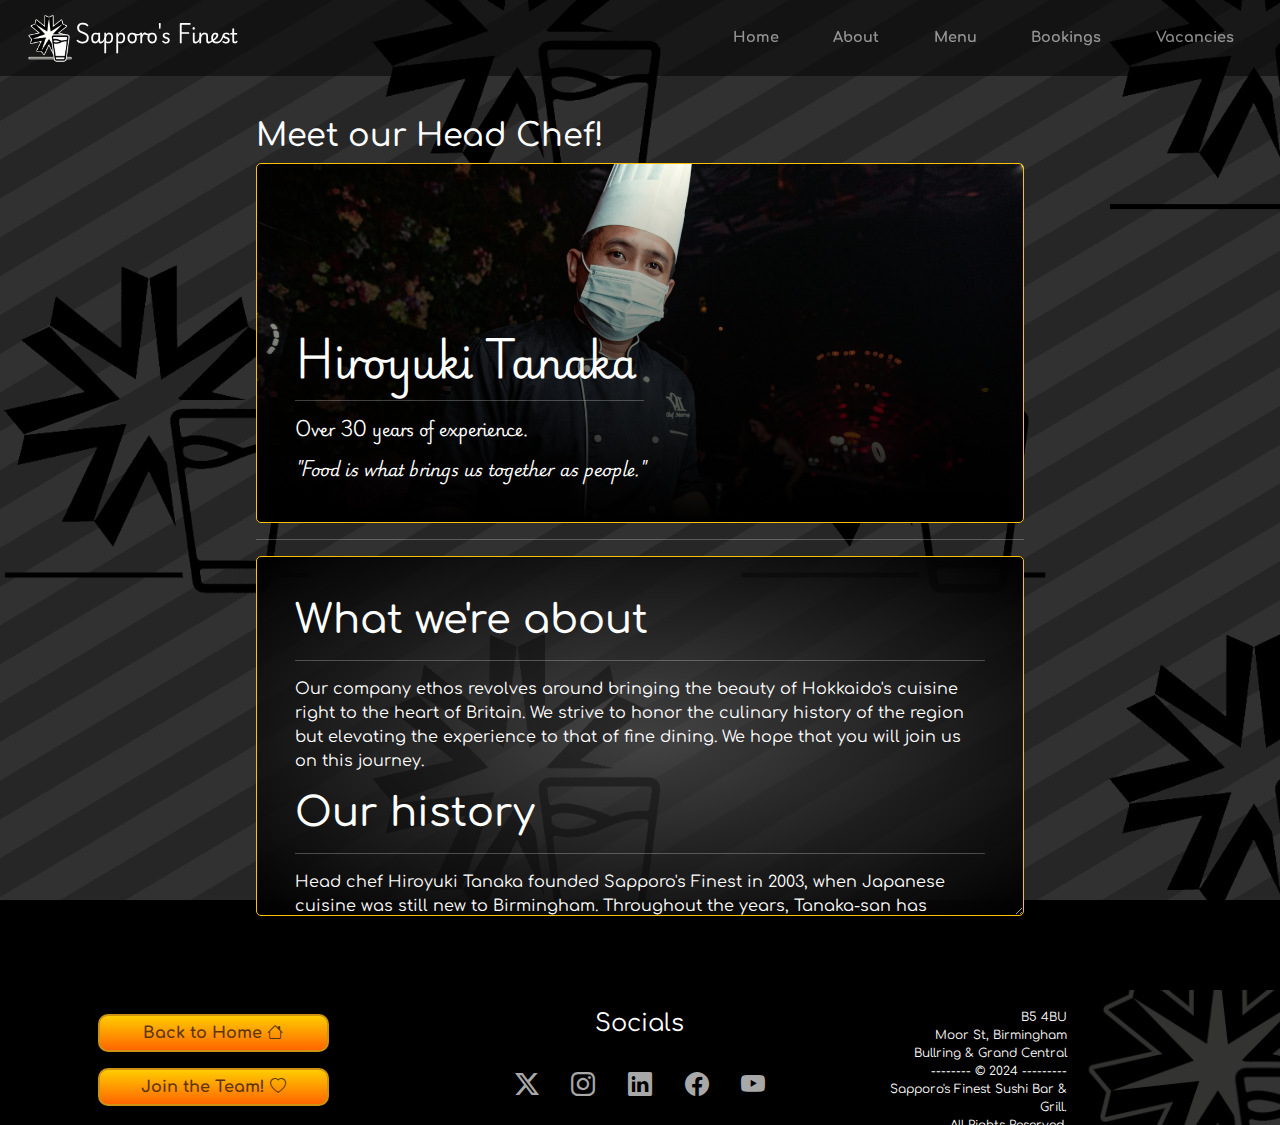
<file: about.html>
<!DOCTYPE html>
<html lang="en">

<head>
    <meta charset="UTF-8">
    <meta name="viewport" content="width=device-width, initial-scale=1.0">
    <meta name="description" content="Learn what makes us special.">
    <title>Sapporo's Finest | About Us </title>
    <link rel="preload" as="image" href="assets/img/photo/headchef.webp">
    <link href="https://cdn.jsdelivr.net/npm/bootstrap@5.3.3/dist/css/bootstrap.min.css" rel="stylesheet"
        integrity="sha384-QWTKZyjpPEjISv5WaRU9OFeRpok6YctnYmDr5pNlyT2bRjXh0JMhjY6hW+ALEwIH" crossorigin="anonymous">
    <script src="https://cdn.jsdelivr.net/npm/bootstrap@5.3.3/dist/js/bootstrap.bundle.min.js"
        integrity="sha384-YvpcrYf0tY3lHB60NNkmXc5s9fDVZLESaAA55NDzOxhy9GkcIdslK1eN7N6jIeHz" crossorigin="anonymous">
    </script>
    <link rel="stylesheet" href="https://cdn.jsdelivr.net/npm/bootstrap-icons@1.11.3/font/bootstrap-icons.min.css">
    <link rel="stylesheet" href="https://cdnjs.cloudflare.com/ajax/libs/animate.css/4.1.1/animate.min.css">
    <link rel="preconnect" href="https://fonts.googleapis.com">
    <link rel="preconnect" href="https://fonts.gstatic.com" crossorigin>
    <link
        href="https://fonts.googleapis.com/css2?family=Comfortaa:wght@300..700&family=Playwrite+NG+Modern:wght@100..400&display=swap"
        rel="stylesheet">
    <link rel="stylesheet" href="assets/css/style.css" type="text/css">
</head>

<body>
    <!-- ~~ ~~ ~~ ~~ ~~ ~~ ~~ ~~ ~~ ~~ ~~ ~~ ~~ ~~ NAVBAR ~~ ~~ ~~ ~~ ~~ ~~ ~~ ~~ ~~ ~~ ~~ ~~ ~~ ~~ -->
    <header class="container-fluid sticky-top animate__animated animate__fadeInDown">
        <nav class="navbar navbar-dark navbar-expand-md">
            <a href="index.html" class="navbar-brand"><img src="assets/img/graphic/logomono.webp" alt="Navbar Logo"
                    id="navlogo">Sapporo's
                Finest</a>
            <button class="navbar-toggler" type="button" data-bs-toggle="collapse" data-bs-target="#navbarNavDropdown"
                aria-controls="navbarNavDropdown" aria-expanded="false" aria-label="Toggle navigation">
                <span class="navbar-toggler-icon"></span>
            </button>
            <div class="collapse navbar-collapse" id="navbarNavDropdown">
                <ul class="navbar-nav ms-auto">
                    <li class="nav-item ms-auto"><a class="nav-link" href="index.html">Home</a></li>
                    <li class="nav-item ms-auto"><a class="nav-link" href="about.html">About</a></li>
                    <li class="nav-item ms-auto"><a class="nav-link" href="menu.html">Menu</a></li>
                    <li class="nav-item ms-auto"><a class="nav-link" href="bookings.html">Bookings</a></li>
                    <li class="nav-item ms-auto"><a class="nav-link" href="vacancies.html">Vacancies</a></li>
                </ul>
            </div>
        </nav>
    </header>
    <!-- ~~ ~~ ~~ ~~ ~~ ~~ ~~ ~~ ~~ ~~ ~~ ~~ ~~ ~~ ABOUT PAGE CONTENTS ~~ ~~ ~~ ~~ ~~ ~~ ~~ ~~ ~~ ~~ ~~ ~~ ~~ ~~ -->
    <main class="container-fluid text-center about-container">
        <div class="container-inner">
            <h2 class="text-start">Meet our Head Chef!</h2>
            <section class="content-box container-chef border-warning">
                <div>
                    <h1 class="text-start">Hiroyuki Tanaka</h1>
                    <hr>
                    <p>Over 30 years of experience.</p>
                    <p><em>"Food is what brings us together as people."</em></p>
                </div>
            </section>
            <hr>
            <section class="content-box container-ethos border-warning">
                <div>
                    <h1 class="text-start">What we're about</h1>
                    <hr>
                    <p>Our company ethos revolves around bringing the beauty of Hokkaido's cuisine right to the heart of
                        Britain. We strive to honor the culinary history of the region but elevating the experience to
                        that of fine dining. We hope that you will join us on this journey.</p>
                    <h1 class="text-start">Our history</h1>
                    <hr>
                    <p>Head chef Hiroyuki Tanaka founded Sapporo's Finest in 2003, when Japanese cuisine was still new
                        to Birmingham. Throughout the years, Tanaka-san has strived to push for acceptance in unfamiliar
                        territory. Before he came to Britain, Tanaka spent his youth training under master chefs in his
                        home country of Japan, and now he would like to share his expertise with the rest of the world.
                    </p>
                </div>
            </section>
        </div>
    </main>
    <!-- ~~ ~~ ~~ ~~ ~~ ~~ ~~ ~~ ~~ ~~ ~~ ~~ ~~ ~~ FOOTER ~~ ~~ ~~ ~~ ~~ ~~ ~~ ~~ ~~ ~~ ~~ ~~ ~~ ~~ -->
    <footer class="container-fluid">
        <div id="footer-details" class="row">
            <div class="col-sm-4 p-3">
                <div class="row justify-content-center p-2"><a class="btn-solid" href="index.html">Back to Home <i
                            class="bi bi-house" aria-hidden="true"></i></a></div>
                <div class="row justify-content-center p-2"><a class="btn-solid" href="vacancies.html">Join the Team!
                        <i class="bi bi-heart" aria-hidden="true"></i></a></div>
            </div>
            <div class="col-sm-4 p-3">
                <p id="social-text">Socials</p>
                <ul class="list-inline">
                    <li class="list-inline-item social-links">
                        <a target="_blank" href="https://www.x.com">
                            <i class="bi bi-twitter-x" aria-hidden="true"></i>
                            <span class="visually-hidden">Twitter</span>
                        </a>
                    </li>
                    <li class="list-inline-item social-links">
                        <a target="_blank" href="https://www.instagram.com">
                            <i class="bi bi-instagram" aria-hidden="true"></i>
                            <span class="visually-hidden">Instagram</span>
                        </a>
                    </li>
                    <li class="list-inline-item social-links">
                        <a target="_blank" href="https://www.linkedin.com">
                            <i class="bi bi-linkedin" aria-hidden="true"></i>
                            <span class="visually-hidden">LinkedIn</span>
                        </a>
                    </li>
                    <li class="list-inline-item social-links">
                        <a target="_blank" href="https://www.facebook.com">
                            <i class="bi bi-facebook" aria-hidden="true"></i>
                            <span class="visually-hidden">Facebook</span>
                        </a>
                    </li>
                    <li class="list-inline-item social-links">
                        <a target="_blank" href="https://www.youtube.com">
                            <i class="bi bi-youtube" aria-hidden="true"></i>
                            <span class="visually-hidden">YouTube</span>
                        </a>
                    </li>
                </ul>
            </div>
            <div class="col-sm-4">
                <div class="row">
                    <div class="col-6 pe-0">
                        <p id="footer-text">
                            B5 4BU<br>
                            Moor St, Birmingham<br>
                            Bullring & Grand Central<br>
                            -------- © 2024 --------- <br>
                            Sapporo's Finest Sushi Bar & Grill.<br>
                            All Rights Reserved.
                        </p>
                    </div>
                    <div class="col-6 ps-0">
                        <img src="assets/img/graphic/logomono.webp" alt="Footer Logo" id="footer-logo">
                    </div>
                </div>
            </div>
        </div>
    </footer>
</body>

</html>
</file>
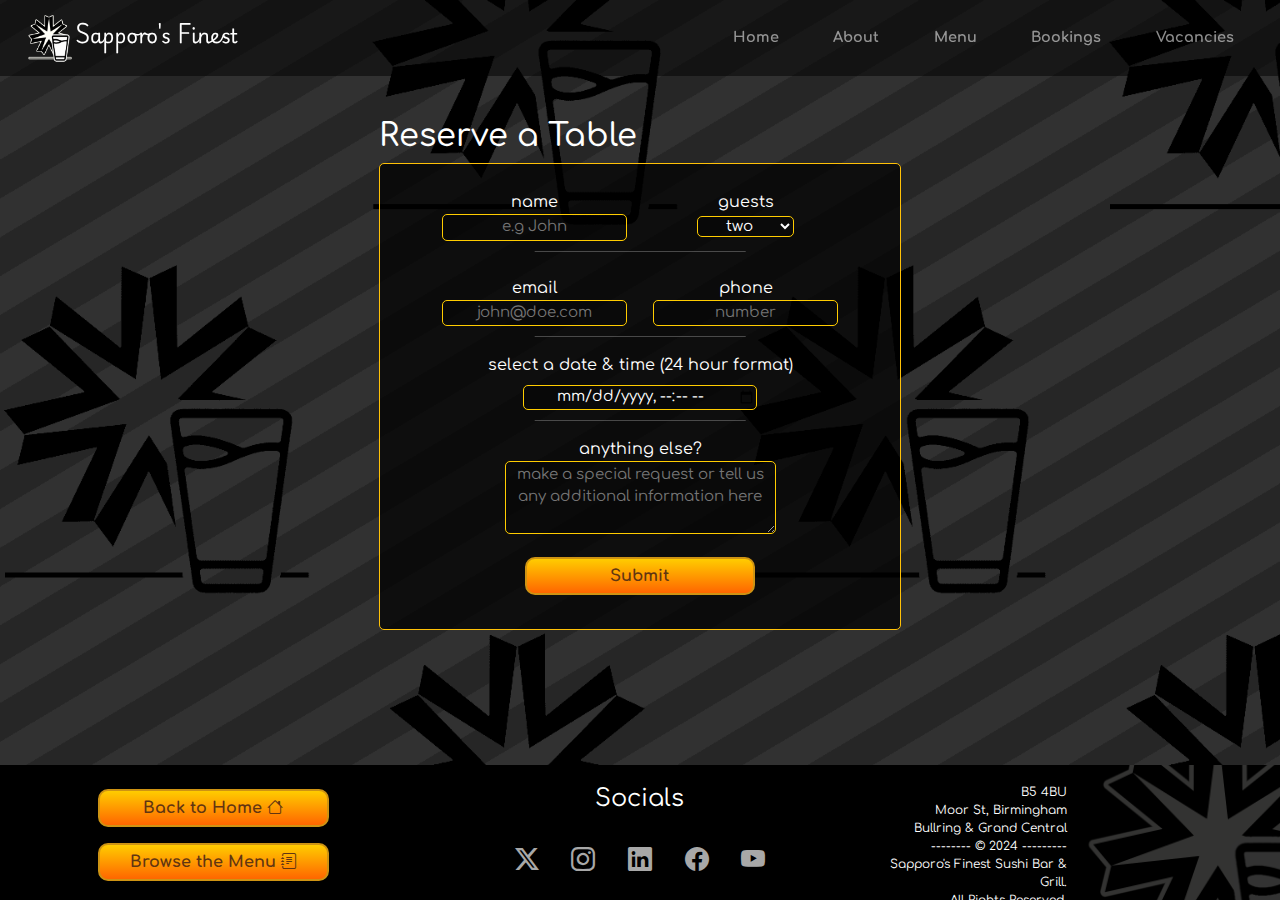
<file: bookings.html>
<!DOCTYPE html>
<html lang="en">

<head>
    <meta charset="UTF-8">
    <meta name="viewport" content="width=device-width, initial-scale=1.0">
    <meta name="description" content="Make a reservation with us with our simple booking form">
    <title>Sapporo's Finest | Bookings</title>
    <link href="https://cdn.jsdelivr.net/npm/bootstrap@5.3.3/dist/css/bootstrap.min.css" rel="stylesheet"
        integrity="sha384-QWTKZyjpPEjISv5WaRU9OFeRpok6YctnYmDr5pNlyT2bRjXh0JMhjY6hW+ALEwIH" crossorigin="anonymous">
    <script src="https://cdn.jsdelivr.net/npm/bootstrap@5.3.3/dist/js/bootstrap.bundle.min.js"
        integrity="sha384-YvpcrYf0tY3lHB60NNkmXc5s9fDVZLESaAA55NDzOxhy9GkcIdslK1eN7N6jIeHz" crossorigin="anonymous">
    </script>
    <link rel="stylesheet" href="https://cdn.jsdelivr.net/npm/bootstrap-icons@1.11.3/font/bootstrap-icons.min.css">
    <link rel="stylesheet" href="https://cdnjs.cloudflare.com/ajax/libs/animate.css/4.1.1/animate.min.css">
    <link rel="preconnect" href="https://fonts.googleapis.com">
    <link rel="preconnect" href="https://fonts.gstatic.com" crossorigin>
    <link
        href="https://fonts.googleapis.com/css2?family=Comfortaa:wght@300..700&family=Playwrite+NG+Modern:wght@100..400&display=swap"
        rel="stylesheet">
    <link rel="stylesheet" href="assets/css/style.css" type="text/css">
</head>

<body>
    <!-- ~~ ~~ ~~ ~~ ~~ ~~ ~~ ~~ ~~ ~~ ~~ ~~ ~~ ~~ NAVBAR ~~ ~~ ~~ ~~ ~~ ~~ ~~ ~~ ~~ ~~ ~~ ~~ ~~ ~~ -->
    <header class="container-fluid sticky-top animate__animated animate__fadeInDown">
        <nav class="navbar navbar-dark navbar-expand-md">
            <a href="index.html" class="navbar-brand"><img src="assets/img/graphic/logomono.webp" alt="Navbar Logo"
                    id="navlogo">Sapporo's
                Finest</a>
            <button class="navbar-toggler" type="button" data-bs-toggle="collapse" data-bs-target="#navbarNavDropdown"
                aria-controls="navbarNavDropdown" aria-expanded="false" aria-label="Toggle navigation">
                <span class="navbar-toggler-icon"></span>
            </button>
            <div class="collapse navbar-collapse" id="navbarNavDropdown">
                <ul class="navbar-nav ms-auto">
                    <li class="nav-item ms-auto"><a class="nav-link" href="index.html">Home</a></li>
                    <li class="nav-item ms-auto"><a class="nav-link" href="about.html">About</a></li>
                    <li class="nav-item ms-auto"><a class="nav-link" href="menu.html">Menu</a></li>
                    <li class="nav-item ms-auto"><a class="nav-link" href="bookings.html">Bookings</a></li>
                    <li class="nav-item ms-auto"><a class="nav-link" href="vacancies.html">Vacancies</a></li>
                </ul>
            </div>
        </nav>
    </header>
    <!-- ~~ ~~ ~~ ~~ ~~ ~~ ~~ ~~ ~~ ~~ ~~ ~~ ~~ ~~ BOOKINGS PAGE CONTENTS ~~ ~~ ~~ ~~ ~~ ~~ ~~ ~~ ~~ ~~ ~~ ~~ ~~ ~~ -->
    <main class="container-fluid text-center bookings-container">
        <div class="container-inner">
            <h2 class="text-start">Reserve a Table</h2>
            <div class="content-box border-warning">
                <form action="thankyou.html" method="get">
                    <div class="d-flex justify-content-center">
                        <div class="col-5 m-2">
                            <label for="name">name</label>
                            <input type="text" id="name" placeholder="e.g John" required aria-label="Name">
                        </div>
                        <div class="col-5 m-2">
                            <label for="guests">guests</label>
                            <select id="guests" required aria-label="Guest amount dropdown">
                                <option label="--"></option>
                                <option value="1">one</option>
                                <option value="2" selected>two</option>
                                <option value="3">three</option>
                                <option value="4">four</option>
                                <option value="5">five</option>
                                <option value="6">six</option>
                            </select>
                        </div>
                    </div>
                    <hr class="box-divider">
                    <div class="d-flex justify-content-center">
                        <div class="col-5 m-2">
                            <label for="email">email</label>
                            <input type="email" id="email" placeholder="john@doe.com" required aria-label="Email">
                        </div>
                        <div class="col-5 m-2">
                            <label for="phone">phone</label>
                            <input type="tel" placeholder="number" name="phone" id="phone" required aria-label="Phone">
                        </div>
                    </div>
                    <hr class="box-divider">
                    <label for="datetime">select a date & time (24 hour format)</label>
                    <input id="datetime" type="datetime-local" class="m-2" aria-label="Date & Time">
                    <hr class="box-divider">
                    <label for="requests">anything else?</label>
                    <textarea id="requests" name="requests" rows="3" cols="25"
                        placeholder="make a special request or tell us any additional information here"
                        aria-label="Additional information"></textarea>
                    <div class="d-flex justify-content-center">
                        <button type="submit" class="btn-solid m-3" aria-label="Submit button">Submit</button>
                    </div>
                </form>
            </div>
        </div>
    </main>
    <!-- ~~ ~~ ~~ ~~ ~~ ~~ ~~ ~~ ~~ ~~ ~~ ~~ ~~ ~~ FOOTER ~~ ~~ ~~ ~~ ~~ ~~ ~~ ~~ ~~ ~~ ~~ ~~ ~~ ~~ -->
    <footer class="container-fluid">
        <div id="footer-details" class="row">
            <div class="col-sm-4 p-3">
                <div class="row justify-content-center p-2"><a class="btn-solid" href="index.html">Back to Home <i
                            class="bi bi-house" aria-hidden="true"></i></a></div>
                <div class="row justify-content-center p-2"><a class="btn-solid" href="menu.html">Browse the Menu
                        <i class="bi bi-journal-text" aria-hidden="true"></i></a></div>
            </div>
            <div class="col-sm-4 p-3">
                <p id="social-text">Socials</p>
                <ul class="list-inline">
                    <li class="list-inline-item social-links">
                        <a target="_blank" href="https://www.x.com">
                            <i class="bi bi-twitter-x" aria-hidden="true"></i>
                            <span class="visually-hidden">Twitter</span>
                        </a>
                    </li>
                    <li class="list-inline-item social-links">
                        <a target="_blank" href="https://www.instagram.com">
                            <i class="bi bi-instagram" aria-hidden="true"></i>
                            <span class="visually-hidden">Instagram</span>
                        </a>
                    </li>
                    <li class="list-inline-item social-links">
                        <a target="_blank" href="https://www.linkedin.com">
                            <i class="bi bi-linkedin" aria-hidden="true"></i>
                            <span class="visually-hidden">LinkedIn</span>
                        </a>
                    </li>
                    <li class="list-inline-item social-links">
                        <a target="_blank" href="https://www.facebook.com">
                            <i class="bi bi-facebook" aria-hidden="true"></i>
                            <span class="visually-hidden">Facebook</span>
                        </a>
                    </li>
                    <li class="list-inline-item social-links">
                        <a target="_blank" href="https://www.youtube.com">
                            <i class="bi bi-youtube" aria-hidden="true"></i>
                            <span class="visually-hidden">YouTube</span>
                        </a>
                    </li>
                </ul>
            </div>
            <div class="col-sm-4">
                <div class="row">
                    <div class="col-6 pe-0">
                        <p id="footer-text">
                            B5 4BU<br>
                            Moor St, Birmingham<br>
                            Bullring & Grand Central<br>
                            -------- © 2024 --------- <br>
                            Sapporo's Finest Sushi Bar & Grill.<br>
                            All Rights Reserved.
                        </p>
                    </div>
                    <div class="col-6 ps-0">
                        <img src="assets/img/graphic/logomono.webp" alt="Footer Logo" id="footer-logo">
                    </div>
                </div>
            </div>
        </div>
    </footer>
</body>

</html>
</file>
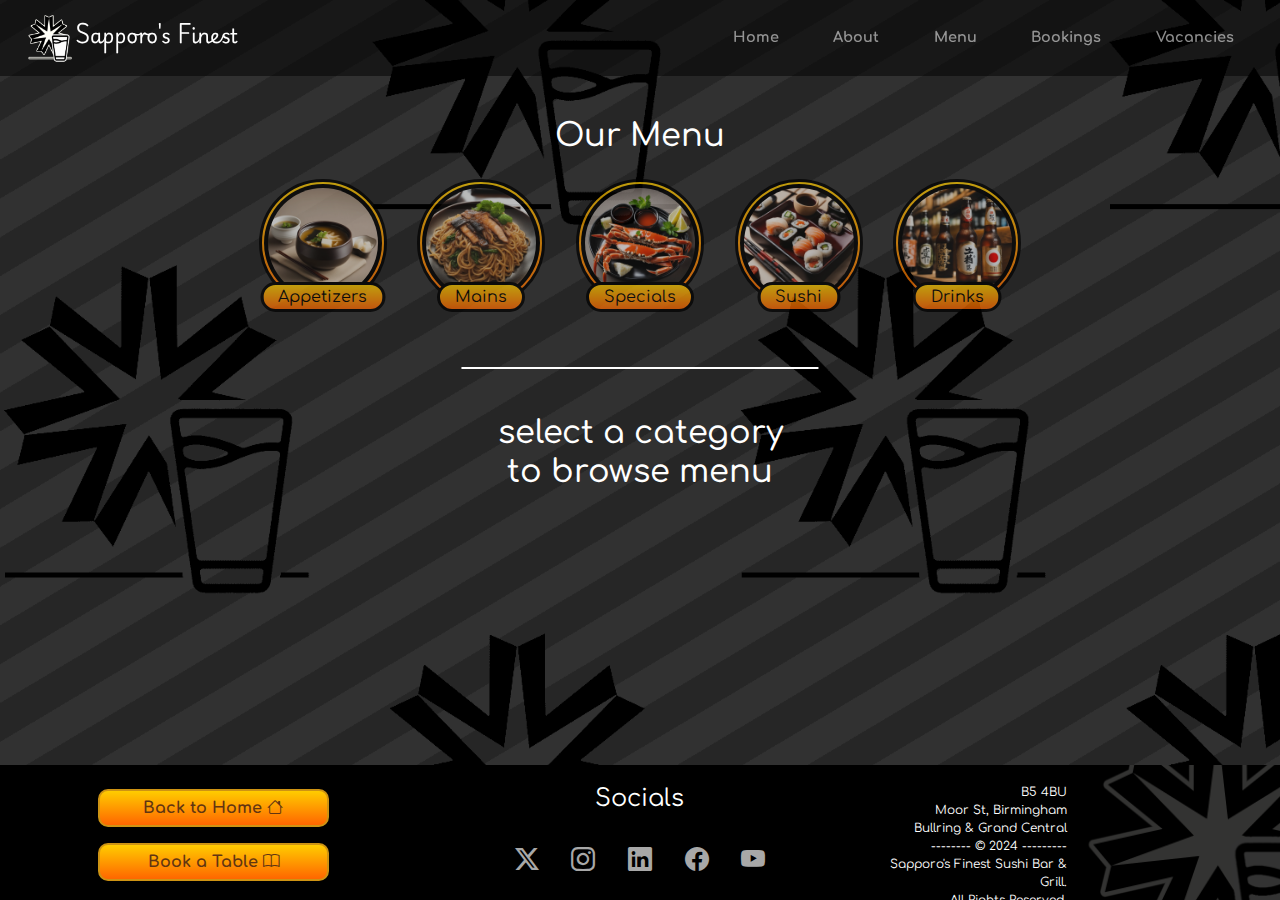
<file: menu.html>
<!DOCTYPE html>
<html lang="en">

<head>
    <meta charset="UTF-8">
    <meta name="viewport" content="width=device-width, initial-scale=1.0">
    <meta name="description" content="Use our dynamic menu to find your perfect meal.">
    <title>Sapporo's Finest | Our Menu</title>
    <link href="https://cdn.jsdelivr.net/npm/bootstrap@5.3.3/dist/css/bootstrap.min.css" rel="stylesheet"
        integrity="sha384-QWTKZyjpPEjISv5WaRU9OFeRpok6YctnYmDr5pNlyT2bRjXh0JMhjY6hW+ALEwIH" crossorigin="anonymous">
    <script src="https://cdn.jsdelivr.net/npm/bootstrap@5.3.3/dist/js/bootstrap.bundle.min.js"
        integrity="sha384-YvpcrYf0tY3lHB60NNkmXc5s9fDVZLESaAA55NDzOxhy9GkcIdslK1eN7N6jIeHz" crossorigin="anonymous">
    </script>
    <link rel="stylesheet" href="https://cdn.jsdelivr.net/npm/bootstrap-icons@1.11.3/font/bootstrap-icons.min.css">
    <link rel="stylesheet" href="https://cdnjs.cloudflare.com/ajax/libs/animate.css/4.1.1/animate.min.css">
    <link rel="preconnect" href="https://fonts.googleapis.com">
    <link rel="preconnect" href="https://fonts.gstatic.com" crossorigin>
    <link
        href="https://fonts.googleapis.com/css2?family=Comfortaa:wght@300..700&family=Playwrite+NG+Modern:wght@100..400&display=swap"
        rel="stylesheet">
    <link rel="stylesheet" href="assets/css/style.css" type="text/css">
</head>

<body>
    <!-- ~~ ~~ ~~ ~~ ~~ ~~ ~~ ~~ ~~ ~~ ~~ ~~ ~~ ~~ NAVBAR ~~ ~~ ~~ ~~ ~~ ~~ ~~ ~~ ~~ ~~ ~~ ~~ ~~ ~~ -->
    <header class="container-fluid sticky-top animate__animated animate__fadeInDown">
        <nav class="navbar navbar-dark navbar-expand-md">
            <a href="index.html" class="navbar-brand"><img src="assets/img/graphic/logomono.webp" alt="Navbar Logo"
                    id="navlogo">Sapporo's
                Finest</a>
            <button class="navbar-toggler" type="button" data-bs-toggle="collapse" data-bs-target="#navbarNavDropdown"
                aria-controls="navbarNavDropdown" aria-expanded="false" aria-label="Toggle navigation">
                <span class="navbar-toggler-icon"></span>
            </button>
            <div class="collapse navbar-collapse" id="navbarNavDropdown">
                <ul class="navbar-nav ms-auto">
                    <li class="nav-item ms-auto"><a class="nav-link" href="index.html">Home</a></li>
                    <li class="nav-item ms-auto"><a class="nav-link" href="about.html">About</a></li>
                    <li class="nav-item ms-auto"><a class="nav-link" href="menu.html">Menu</a></li>
                    <li class="nav-item ms-auto"><a class="nav-link" href="bookings.html">Bookings</a></li>
                    <li class="nav-item ms-auto"><a class="nav-link" href="vacancies.html">Vacancies</a></li>
                </ul>
            </div>
        </nav>
    </header>
    <!-- ~~ ~~ ~~ ~~ ~~ ~~ ~~ ~~ ~~ ~~ ~~ ~~ ~~ ~~ MENU PAGE CONTENTS ~~ ~~ ~~ ~~ ~~ ~~ ~~ ~~ ~~ ~~ ~~ ~~ ~~ ~~ -->
    <main class="container-fluid text-center menu-container">
        <div class="container-inner">
            <h2 class="text-center">Our Menu</h2>
            <div class="menu-categories d-flex justify-content-center">
                <div><a href="javascript:showDiv(1)"><img src="assets/img/ai/misosoup.webp" alt="AI Generated Miso Soup">
                        <p>Appetizers</p>
                    </a>
                </div>
                <div class="d-none d-lg-block"><a href="javascript:showDiv(2)"><img src="assets/img/ai/yakisoba.webp"
                            alt="AI Generated Yakisoba">
                        <p>Mains</p>
                    </a>
                </div>
                <div class="d-none d-lg-block"><a href="javascript:showDiv(3)"><img src="assets/img/ai/crab.webp"
                            alt="AI Generated Crab Dish">
                        <p>Specials</p>
                    </a>
                </div>
                <div class="d-none d-lg-block"><a href="javascript:showDiv(4)"><img src="assets/img/ai/sushi.webp"
                            alt="AI Generated Sushi">
                        <p>Sushi</p>
                    </a>
                </div>
                <div><a href="javascript:showDiv(5)"><img src="assets/img/ai/beer.webp" alt="AI Generated Beer Bottles">
                        <p>Drinks</p>
                    </a>
                </div>
            </div>
            <div class="menu-categories d-flex justify-content-center d-lg-none">
                <div><a href="javascript:showDiv(2)"><img src="assets/img/ai/yakisoba.webp" alt="AI Generated Yakisoba">
                        <p>Mains</p>
                    </a>
                </div>
                <div><a href="javascript:showDiv(3)"><img src="assets/img/ai/crab.webp" alt="AI Generated Crab Dish">
                        <p>Specials</p>
                    </a>
                </div>
                <div><a href="javascript:showDiv(4)"><img src="assets/img/ai/sushi.webp" alt="AI Generated Sushi">
                        <p>Sushi</p>
                    </a>
                </div>
            </div>
            <hr class="page-divider">
            <div id="menu-content">
                <div class="content-box border-warning">
                    <a class="menu-close" href="javascript:showDiv(6)"><i class="bi bi-x-circle"></i></a>
                    <h4>Appetizers</h4>
                    <hr class="box-divider">
                    <ul>
                        <li>Miso Soup - £5.50</li>
                        <li>Yakitori Skewers - £6.50</li>
                        <li>Kushi Shrimp - £5.50</li>
                        <li>Steamed Rice - £4.50</li>
                        <li>Edamame - £3.50</li>
                        <li>Takuan Cucumbers - £3.50</li>
                    </ul>
                </div>
                <div class="content-box border-warning">
                    <a class="menu-close" href="javascript:showDiv(6)"><i class="bi bi-x-circle"></i></a>
                    <h4>Mains</h4>
                    <hr class="box-divider">
                    <p>order with: pork, beef, chicken or vegetarian</p>
                    <ul>
                        <li>Ramen - £11.30 </li>
                        <li>Udon - £12.00 </li>
                        <li>Soba - £10.50 </li>
                        <li>Yakisoba - £8.50 </li>
                        <li>Fried Rice - £8.50 </li>
                    </ul>
                </div>
                <div class="content-box border-warning">
                    <a class="menu-close" href="javascript:showDiv(6)"><i class="bi bi-x-circle"></i></a>
                    <h4>Hokkaido Specials</h4>
                    <hr class="box-divider">
                    <ul>
                        <li>Sapporo ramen - £15.00</li>
                        <li>Hakodate ramen - £14.00</li>
                        <li>King Crab Platter - £18.60</li>
                        <li>Snow Crab Platter - £17.50</li>
                        <li>Hokkaido Ice cream - £4/bowl</li>
                    </ul>
                </div>
                <div class="content-box border-warning">
                    <a class="menu-close" href="javascript:showDiv(6)"><i class="bi bi-x-circle"></i></a>
                    <h4>Sushi & Sashimi</h4>
                    <hr class="box-divider">
                    <ul>
                        <li>Tuna Set - £11.40</li>
                        <li>Salmon Set - £10.40</li>
                        <li>Classic Salmon & Tuna Maki - £6.50</li>
                        <li>Deluxe Unagi Nigiri - £9.40</li>
                        <li>Spiced Urumaki Rolls - £7.20</li>
                        <li>Beef & Chicken Rolls - £7.20</li>
                    </ul>
                </div>
                <div class="content-box border-warning">
                    <a class="menu-close" href="javascript:showDiv(6)"><i class="bi bi-x-circle"></i></a>
                    <h4>Drinks</h4>
                    <hr class="box-divider">
                    <div class="row justify-content-center">
                        <div class="col-lg-6">
                            <p style="margin-bottom: 0;">LAGERS</p>
                            <hr class="box-divider" style="width: 20%;">
                            <ul>
                                <li>Tsingtao 4.7%VOL - £4.00/330ml</li>
                                <li>Asahi 4.5%VOL - £3.50/330ml</li>
                                <li>Kirin Ichiban 4.6%VOL - £5.00/pint</li>
                            </ul>
                        </div>
                        <div class="col-lg-6">
                            <p style="margin-bottom: 0;">SOFT DRINK</p>
                            <hr class="box-divider" style="width: 20%;">
                            <ul>
                                <li>Coke, Fanta, Sprite - £2.00</li>
                                <li>Green Tea - £3.00</li>
                                <li>Iced Tea - £3.00</li>
                            </ul>
                        </div>
                    </div>
                </div>
                <div>
                    <h2>select a category<br>to browse menu</h2>
                </div>
            </div>
        </div>
    </main>
    <!-- ~~ ~~ ~~ ~~ ~~ ~~ ~~ ~~ ~~ ~~ ~~ ~~ ~~ ~~ FOOTER ~~ ~~ ~~ ~~ ~~ ~~ ~~ ~~ ~~ ~~ ~~ ~~ ~~ ~~ -->
    <footer class="container-fluid">
        <div id="footer-details" class="row">
            <div class="col-sm-4 p-3">
                <div class="row justify-content-center p-2"><a class="btn-solid" href="index.html">Back to Home <i
                            class="bi bi-house" aria-hidden="true"></i></a></div>
                <div class="row justify-content-center p-2"><a class="btn-solid" href="bookings.html">Book a Table
                        <i class="bi bi-book" aria-hidden="true"></i></a></div>
            </div>
            <div class="col-sm-4 p-3">
                <p id="social-text">Socials</p>
                <ul class="list-inline">
                    <li class="list-inline-item social-links">
                        <a target="_blank" href="https://www.x.com">
                            <i class="bi bi-twitter-x" aria-hidden="true"></i>
                            <span class="visually-hidden">Twitter</span>
                        </a>
                    </li>
                    <li class="list-inline-item social-links">
                        <a target="_blank" href="https://www.instagram.com">
                            <i class="bi bi-instagram" aria-hidden="true"></i>
                            <span class="visually-hidden">Instagram</span>
                        </a>
                    </li>
                    <li class="list-inline-item social-links">
                        <a target="_blank" href="https://www.linkedin.com">
                            <i class="bi bi-linkedin" aria-hidden="true"></i>
                            <span class="visually-hidden">LinkedIn</span>
                        </a>
                    </li>
                    <li class="list-inline-item social-links">
                        <a target="_blank" href="https://www.facebook.com">
                            <i class="bi bi-facebook" aria-hidden="true"></i>
                            <span class="visually-hidden">Facebook</span>
                        </a>
                    </li>
                    <li class="list-inline-item social-links">
                        <a target="_blank" href="https://www.youtube.com">
                            <i class="bi bi-youtube" aria-hidden="true"></i>
                            <span class="visually-hidden">YouTube</span>
                        </a>
                    </li>
                </ul>
            </div>
            <div class="col-sm-4">
                <div class="row">
                    <div class="col-6 pe-0">
                        <p id="footer-text">
                            B5 4BU<br>
                            Moor St, Birmingham<br>
                            Bullring & Grand Central<br>
                            -------- © 2024 --------- <br>
                            Sapporo's Finest Sushi Bar & Grill.<br>
                            All Rights Reserved.
                        </p>
                    </div>
                    <div class="col-6 ps-0">
                        <img src="assets/img/graphic/logomono.webp" alt="Footer Logo" id="footer-logo">
                    </div>
                </div>
            </div>
        </div>
    </footer>

    <script>
        // all javascript code credit can be found in readme file, i have simply modified what i've found online slightly

        // checks for query string in url
        queryString = location.search.substr(1);
        // calls showDiv function with the relevant argument depending on which div needs to be shown
        if (queryString == "appetizers") showDiv(1);
        if (queryString == "mains") showDiv(2);
        if (queryString == "specials") showDiv(3);
        if (queryString == "sushi") showDiv(4);
        if (queryString == "drinks") showDiv(5);
        // if the query string is empty it will show the 6th div which is the default message i desire to be shown
        if (queryString == "") showDiv(6);
        // page history is manipulated so that the query string is cleared so that refreshing page takes you back to div 6.
        window.history.pushState(null, null, 'menu.html');

        // we select the value of n through anchor link hrefs calling the function followed by argument with number corresponding to child div number
        function showDiv(n) {
            // defines constant "divs" - direct child divs within the parent div that has id "menu-content"
            const divs = document.querySelectorAll("#menu-content>div")
            divs.forEach(d => {
                // then removes the dynamically added class of "visible" from all child divs
                d.classList.remove("visible")
            })
            // and finally the dynamically added "visible" class is added to the div with one of the argument numbers
            divs.item(n - 1).classList.add("visible")
        }
    </script>
</body>

</html>
</file>
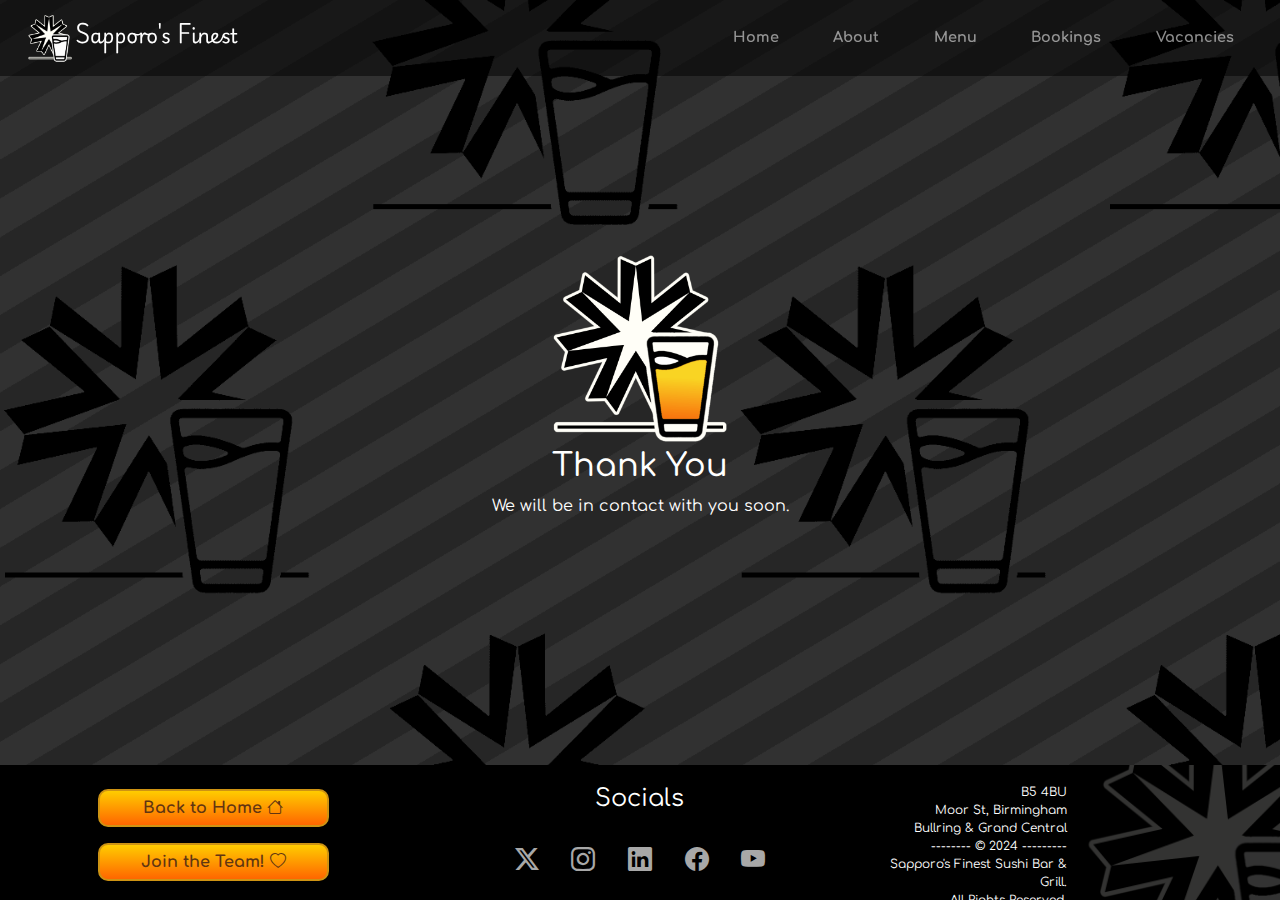
<file: thankyou.html>
<!DOCTYPE html>
<html lang="en">

<head>
    <meta charset="UTF-8">
    <meta name="viewport" content="width=device-width, initial-scale=1.0">
    <meta name="description" content="Thank you for contacting us.">
    <title>Thank You</title>
    <link href="https://cdn.jsdelivr.net/npm/bootstrap@5.3.3/dist/css/bootstrap.min.css" rel="stylesheet"
        integrity="sha384-QWTKZyjpPEjISv5WaRU9OFeRpok6YctnYmDr5pNlyT2bRjXh0JMhjY6hW+ALEwIH" crossorigin="anonymous">
    <script src="https://cdn.jsdelivr.net/npm/bootstrap@5.3.3/dist/js/bootstrap.bundle.min.js"
        integrity="sha384-YvpcrYf0tY3lHB60NNkmXc5s9fDVZLESaAA55NDzOxhy9GkcIdslK1eN7N6jIeHz" crossorigin="anonymous">
    </script>
    <link rel="stylesheet" href="https://cdn.jsdelivr.net/npm/bootstrap-icons@1.11.3/font/bootstrap-icons.min.css">
    <link rel="stylesheet" href="https://cdnjs.cloudflare.com/ajax/libs/animate.css/4.1.1/animate.min.css">
    <link rel="preconnect" href="https://fonts.googleapis.com">
    <link rel="preconnect" href="https://fonts.gstatic.com" crossorigin>
    <link
        href="https://fonts.googleapis.com/css2?family=Comfortaa:wght@300..700&family=Playwrite+NG+Modern:wght@100..400&display=swap"
        rel="stylesheet">
    <link rel="stylesheet" href="assets/css/style.css" type="text/css">
</head>

<body>
    <!-- ~~ ~~ ~~ ~~ ~~ ~~ ~~ ~~ ~~ ~~ ~~ ~~ ~~ ~~ NAVBAR ~~ ~~ ~~ ~~ ~~ ~~ ~~ ~~ ~~ ~~ ~~ ~~ ~~ ~~ -->
    <header class="container-fluid sticky-top animate__animated animate__fadeInDown">
        <nav class="navbar navbar-dark navbar-expand-md">
            <a href="index.html" class="navbar-brand"><img src="assets/img/graphic/logomono.webp" alt="Navbar Logo" id="navlogo">Sapporo's
                Finest</a>
            <button class="navbar-toggler" type="button" data-bs-toggle="collapse" data-bs-target="#navbarNavDropdown"
                aria-controls="navbarNavDropdown" aria-expanded="false" aria-label="Toggle navigation">
                <span class="navbar-toggler-icon"></span>
            </button>
            <div class="collapse navbar-collapse" id="navbarNavDropdown">
                <ul class="navbar-nav ms-auto">
                    <li class="nav-item ms-auto"><a class="nav-link" href="index.html">Home</a></li>
                    <li class="nav-item ms-auto"><a class="nav-link" href="about.html">About</a></li>
                    <li class="nav-item ms-auto"><a class="nav-link" href="menu.html">Menu</a></li>
                    <li class="nav-item ms-auto"><a class="nav-link" href="bookings.html">Bookings</a></li>
                    <li class="nav-item ms-auto"><a class="nav-link" href="vacancies.html">Vacancies</a></li>
                </ul>
            </div>
        </nav>
    </header>
    <!-- ~~ ~~ ~~ ~~ ~~ ~~ ~~ ~~ ~~ ~~ ~~ ~~ ~~ ~~ THANK YOU PAGE CONTENTS ~~ ~~ ~~ ~~ ~~ ~~ ~~ ~~ ~~ ~~ ~~ ~~ ~~ ~~ -->
    <main class="container-fluid text-center thank-you-container">
        <div class="container">
            <div>
                <img src="assets/img/graphic/logofull.webp" alt="Sapporo's Finest Logo" style="width: 200px;">
            </div> 
            <h2 class="text-center">Thank You</h2>
            <div>
                We will be in contact with you soon.
            </div>
 
        </div>
    </main>
    <!-- ~~ ~~ ~~ ~~ ~~ ~~ ~~ ~~ ~~ ~~ ~~ ~~ ~~ ~~ FOOTER ~~ ~~ ~~ ~~ ~~ ~~ ~~ ~~ ~~ ~~ ~~ ~~ ~~ ~~ -->
    <footer class="container-fluid">
        <div id="footer-details" class="row">
            <div class="col-sm-4 p-3">
                <div class="row justify-content-center p-2"><a class="btn-solid" href="index.html">Back to Home <i
                            class="bi bi-house" aria-hidden="true"></i></a></div>
                <div class="row justify-content-center p-2"><a class="btn-solid" href="vacancies.html">Join the Team!
                        <i class="bi bi-heart" aria-hidden="true"></i></a></div>
            </div>
            <div class="col-sm-4 p-3">
                <p id="social-text">Socials</p>
                <ul class="list-inline">
                    <li class="list-inline-item social-links">
                        <a target="_blank" href="https://www.x.com">
                            <i class="bi bi-twitter-x" aria-hidden="true"></i>
                            <span class="visually-hidden">Twitter</span>
                        </a>
                    </li>
                    <li class="list-inline-item social-links">
                        <a target="_blank" href="https://www.instagram.com">
                            <i class="bi bi-instagram" aria-hidden="true"></i>
                            <span class="visually-hidden">Instagram</span>
                        </a>
                    </li>
                    <li class="list-inline-item social-links">
                        <a target="_blank" href="https://www.linkedin.com">
                            <i class="bi bi-linkedin" aria-hidden="true"></i>
                            <span class="visually-hidden">LinkedIn</span>
                        </a>
                    </li>
                    <li class="list-inline-item social-links">
                        <a target="_blank" href="https://www.facebook.com">
                            <i class="bi bi-facebook" aria-hidden="true"></i>
                            <span class="visually-hidden">Facebook</span>
                        </a>
                    </li>
                    <li class="list-inline-item social-links">
                        <a target="_blank" href="https://www.youtube.com">
                            <i class="bi bi-youtube" aria-hidden="true"></i>
                            <span class="visually-hidden">YouTube</span>
                        </a>
                    </li>
                </ul>
            </div>
            <div class="col-sm-4">
                <div class="row">
                    <div class="col-6 pe-0">
                        <p id="footer-text">
                            B5 4BU<br>
                            Moor St, Birmingham<br>
                            Bullring & Grand Central<br>
                            -------- © 2024 --------- <br>
                            Sapporo's Finest Sushi Bar & Grill.<br>
                            All Rights Reserved.
                        </p>
                    </div>
                    <div class="col-6 ps-0">
                        <img src="assets/img/graphic/logomono.webp"  alt="Footer Logo" id="footer-logo">
                    </div>
                </div>
            </div>
        </div>
    </footer>
</body>

</html>
</file>
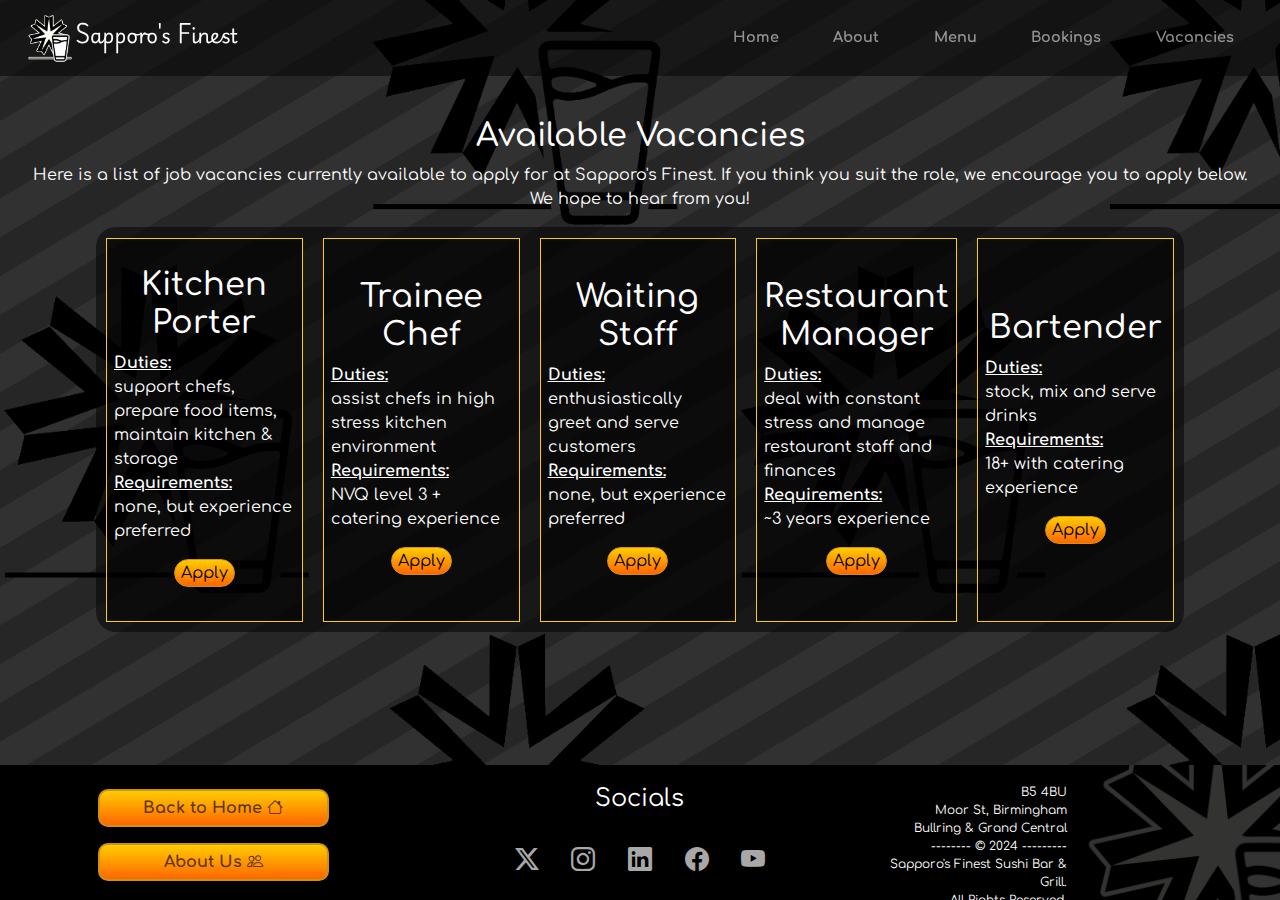
<file: vacancies.html>
<!DOCTYPE html>
<html lang="en">

<head>
    <meta charset="UTF-8">
    <meta name="viewport" content="width=device-width, initial-scale=1.0">
    <meta name="description" content="View our available vacancies and submit an application.">
    <title>Sapporo's Finest | Jobs</title>
    <link href="https://cdn.jsdelivr.net/npm/bootstrap@5.3.3/dist/css/bootstrap.min.css" rel="stylesheet"
        integrity="sha384-QWTKZyjpPEjISv5WaRU9OFeRpok6YctnYmDr5pNlyT2bRjXh0JMhjY6hW+ALEwIH" crossorigin="anonymous">
    <script src="https://cdn.jsdelivr.net/npm/bootstrap@5.3.3/dist/js/bootstrap.bundle.min.js"
        integrity="sha384-YvpcrYf0tY3lHB60NNkmXc5s9fDVZLESaAA55NDzOxhy9GkcIdslK1eN7N6jIeHz" crossorigin="anonymous">
    </script>
    <link rel="stylesheet" href="https://cdn.jsdelivr.net/npm/bootstrap-icons@1.11.3/font/bootstrap-icons.min.css">
    <link rel="stylesheet" href="https://cdnjs.cloudflare.com/ajax/libs/animate.css/4.1.1/animate.min.css">
    <link rel="preconnect" href="https://fonts.googleapis.com">
    <link rel="preconnect" href="https://fonts.gstatic.com" crossorigin>
    <link
        href="https://fonts.googleapis.com/css2?family=Comfortaa:wght@300..700&family=Playwrite+NG+Modern:wght@100..400&display=swap"
        rel="stylesheet">
    <link rel="stylesheet" href="assets/css/style.css" type="text/css">
</head>

<body>
    <!-- ~~ ~~ ~~ ~~ ~~ ~~ ~~ ~~ ~~ ~~ ~~ ~~ ~~ ~~ NAVBAR ~~ ~~ ~~ ~~ ~~ ~~ ~~ ~~ ~~ ~~ ~~ ~~ ~~ ~~ -->
    <header class="container-fluid sticky-top animate__animated animate__fadeInDown">
        <nav class="navbar navbar-dark navbar-expand-md">
            <a href="index.html" class="navbar-brand"><img src="assets/img/graphic/logomono.webp" alt="Navbar Logo"
                    id="navlogo">Sapporo's
                Finest</a>
            <button class="navbar-toggler" type="button" data-bs-toggle="collapse" data-bs-target="#navbarNavDropdown"
                aria-controls="navbarNavDropdown" aria-expanded="false" aria-label="Toggle navigation">
                <span class="navbar-toggler-icon"></span>
            </button>
            <div class="collapse navbar-collapse" id="navbarNavDropdown">
                <ul class="navbar-nav ms-auto">
                    <li class="nav-item ms-auto"><a class="nav-link" href="index.html">Home</a></li>
                    <li class="nav-item ms-auto"><a class="nav-link" href="about.html">About</a></li>
                    <li class="nav-item ms-auto"><a class="nav-link" href="menu.html">Menu</a></li>
                    <li class="nav-item ms-auto"><a class="nav-link" href="bookings.html">Bookings</a></li>
                    <li class="nav-item ms-auto"><a class="nav-link" href="vacancies.html">Vacancies</a></li>
                </ul>
            </div>
        </nav>
    </header>
    <!-- ~~ ~~ ~~ ~~ ~~ ~~ ~~ ~~ ~~ ~~ ~~ ~~ ~~ ~~ VACANCIES PAGE CONTENTS ~~ ~~ ~~ ~~ ~~ ~~ ~~ ~~ ~~ ~~ ~~ ~~ ~~ ~~ -->
    <main class="container-fluid text-center jobs-container">
        <div class="container-inner d-grid">
            <h2 class="text-center">Available Vacancies</h2>
            <p>
                Here is a list of job vacancies currently available to apply for at Sapporo's Finest. If you think
                you suit the role, we encourage you to apply below.<br>We hope to hear from you!

            </p>
            <div class="vacancy-container">
                <div class="vacancy-box">
                    <h2>Kitchen Porter</h2>
                    <p>
                        <strong>Duties:</strong><br> support chefs, prepare food items, maintain kitchen & storage<br>
                        <strong>Requirements:</strong><br> none, but experience preferred
                    </p>
                    <button type="button" class="btn-vacancy" data-bs-toggle="modal" data-bs-target="#modal"
                        data-bs-whatever="Kitchen Porter">Apply</button>
                </div>
                <div class="vacancy-box">
                    <h2>Trainee Chef</h2>
                    <p>
                        <strong>Duties:</strong><br> assist chefs in high stress kitchen environment<br>
                        <strong>Requirements:</strong><br> NVQ level 3 + catering experience
                    </p>
                    <button type="button" class="btn-vacancy" data-bs-toggle="modal" data-bs-target="#modal"
                        data-bs-whatever="Trainee Chef">Apply</button>
                </div>
                <div class="vacancy-box">
                    <h2>Waiting Staff</h2>
                    <p>
                        <strong>Duties:</strong><br> enthusiastically greet and serve customers<br>
                        <strong>Requirements:</strong><br> none, but experience preferred
                    </p>
                    <button type="button" class="btn-vacancy" data-bs-toggle="modal" data-bs-target="#modal"
                        data-bs-whatever="Waiting Staff">Apply</button>
                </div>
                <div class="vacancy-box">
                    <h2>Restaurant Manager</h2>
                    <p>
                        <strong>Duties:</strong><br> deal with constant stress and manage restaurant staff and
                        finances<br>
                        <strong>Requirements:</strong><br> ~3 years experience
                    </p>
                    <button type="button" class="btn-vacancy" data-bs-toggle="modal" data-bs-target="#modal"
                        data-bs-whatever="Restaurant Manager">Apply</button>
                </div>
                <div class="vacancy-box">
                    <h2>Bartender</h2>
                    <p>
                        <strong>Duties:</strong><br> stock, mix and serve drinks<br>
                        <strong>Requirements:</strong><br> 18+ with catering experience
                    </p>
                    <button type="button" class="btn-vacancy" data-bs-toggle="modal" data-bs-target="#modal"
                        data-bs-whatever="Bartender">Apply</button>
                </div>
            </div>
        </div>
    </main>
    <!-- ~~ ~~ ~~ ~~ ~~ ~~ ~~ ~~ ~~ ~~ ~~ ~~ ~~ ~~ FOOTER ~~ ~~ ~~ ~~ ~~ ~~ ~~ ~~ ~~ ~~ ~~ ~~ ~~ ~~ -->
    <footer class="container-fluid">
        <div id="footer-details" class="row">
            <div class="col-sm-4 p-3">
                <div class="row justify-content-center p-2"><a class="btn-solid" href="index.html">Back to Home <i
                            class="bi bi-house" aria-hidden="true"></i></a></div>
                <div class="row justify-content-center p-2"><a class="btn-solid" href="about.html">About Us
                        <i class="bi bi-people" aria-hidden="true"></i></a></div>
            </div>
            <div class="col-sm-4 p-3">
                <p id="social-text">Socials</p>
                <ul class="list-inline">
                    <li class="list-inline-item social-links">
                        <a target="_blank" href="https://www.x.com">
                            <i class="bi bi-twitter-x" aria-hidden="true"></i>
                            <span class="visually-hidden">Twitter</span>
                        </a>
                    </li>
                    <li class="list-inline-item social-links">
                        <a target="_blank" href="https://www.instagram.com">
                            <i class="bi bi-instagram" aria-hidden="true"></i>
                            <span class="visually-hidden">Instagram</span>
                        </a>
                    </li>
                    <li class="list-inline-item social-links">
                        <a target="_blank" href="https://www.linkedin.com">
                            <i class="bi bi-linkedin" aria-hidden="true"></i>
                            <span class="visually-hidden">LinkedIn</span>
                        </a>
                    </li>
                    <li class="list-inline-item social-links">
                        <a target="_blank" href="https://www.facebook.com">
                            <i class="bi bi-facebook" aria-hidden="true"></i>
                            <span class="visually-hidden">Facebook</span>
                        </a>
                    </li>
                    <li class="list-inline-item social-links">
                        <a target="_blank" href="https://www.youtube.com">
                            <i class="bi bi-youtube" aria-hidden="true"></i>
                            <span class="visually-hidden">YouTube</span>
                        </a>
                    </li>
                </ul>
            </div>
            <div class="col-sm-4">
                <div class="row">
                    <div class="col-6 pe-0">
                        <p id="footer-text">
                            B5 4BU<br>
                            Moor St, Birmingham<br>
                            Bullring & Grand Central<br>
                            -------- © 2024 --------- <br>
                            Sapporo's Finest Sushi Bar & Grill.<br>
                            All Rights Reserved.
                        </p>
                    </div>
                    <div class="col-6 ps-0">
                        <img src="assets/img/graphic/logomono.webp" alt="Footer Logo" id="footer-logo">
                    </div>
                </div>
            </div>
        </div>
    </footer>
    <!-- ~~ ~~ ~~ ~~ ~~ ~~ ~~ ~~ ~~ ~~ ~~ ~~ ~~ ~~ MODAL ~~ ~~ ~~ ~~ ~~ ~~ ~~ ~~ ~~ ~~ ~~ ~~ ~~ ~~ -->
    <div class="modal fade" id="modal" data-bs-backdrop="static" data-bs-keyboard="false" tabindex="-1"
        aria-hidden="true">
        <div class="modal-dialog modal-dialog-centered">
            <div class="modal-content modal-apply">
                <div class="modal-header">
                    <h1 class="modal-title fs-5">Dynamic Title</h1>
                    <button type="button" class="btn-close" data-bs-dismiss="modal" aria-label="Close"></button>
                </div>
                <div class="modal-body">
                    <form action="thankyou.html" method="get">
                        <div class="d-flex">
                            <div class="col-6 m-1">
                                <label for="name">name</label>
                                <input type="text" id="name" placeholder="e.g John" required>
                                <label for="email">email</label>
                                <input type="email" id="email" placeholder="john@doe.com" required>
                                <label for="phone">phone</label>
                                <input type="tel" placeholder="number" name="phone" id="phone" required
                                    aria-label="Phone">
                            </div>
                            <div class="col-6 d-grid justify-content-center m-1">
                                <label for="cv">upload cv</label>
                                <input type="file" id="cv" name="filename">
                                <label for="cover-letter">cover letter</label>
                                <input type="file" id="cover-letter" name="filename">
                            </div>
                        </div>
                        <div class="d-flex justify-content-center">
                            <button type="submit" class="btn-solid m-3">Submit</button>
                        </div>
                    </form>
                </div>
            </div>
        </div>
    </div>
    <script>
        // Bootstrap variable modal script
        const modal = document.getElementById('modal')
        if (modal) {
            modal.addEventListener('show.bs.modal', event => {
                // Button that triggered the modal
                const button = event.relatedTarget
                // Extract info from data-bs-* attributes
                const recipient = button.getAttribute('data-bs-whatever')
                // Update the modal's content.
                const modalTitle = modal.querySelector('.modal-title')
                modalTitle.textContent = `Applying for: ${recipient}`
            })
        }
    </script>
</body>

</html>
</file>
<file: assets/css/style.css>
body {
  font-family: "Comfortaa", serif;
  overflow-x: hidden;
  background-color: rgb(0, 0, 0);
}

html {
  scroll-behavior: smooth;
  overflow-x: visible;
}

a {
  color: #a8a8a8;
  -o-transition: .5s;
  -ms-transition: .5s;
  -moz-transition: .5s;
  -webkit-transition: .5s;
  transition: .5s;
  text-decoration: none;
  transition: transform 1s;
}

a:hover {
  color: #fff;
  transform: scale(1.2);
}

.container-fluid {
  align-items: center;
}

.box-divider {
  width: 45%;
  margin-top: 2px;
  position: relative;
  left: 50%;
  transform: translate(-50%);
}

.page-divider {
  width: 45%;
  margin: 5vH 0;
  border: solid 1px #ffffff;
  opacity: 100%;
  position: relative;
  left: 50%;
  transform: translate(-50%);
}


/* NAVIGATION / HEADER */

.sticky-top {
  position: fixed;
  padding-left: 0;
  padding-right: 0;
  z-index: 1;
  width: 100vW;
}

.navbar {
  margin-bottom: 0;
  border: 0;
  width: 100%;
  background-color: rgba(0, 0, 0, 0.50);
}

.navbar .navbar-toggler {
  border: 0;
  margin-right: 3vW;
}

.navbar-brand {
  font-family: "Playwrite NG Modern", serif;
  font-weight: bold;
}

.navbar .navbar-nav a {
  font-weight: bold;
  margin-right: 3vW;
  transition: transform 1s;
}

.navarrow {
  z-index: 1;
  position: absolute;
  top: 93%;
  scroll-behavior: smooth;
}

.navarrow img {
  height: 40px;
}

#navlogo {
  height: 50px;
  padding-left: 25px;
}

/* FOOTER */

footer {
  text-align: center;
  color: white;
}

#footer-details {
  max-height: 15vH;
  min-height: 15vH;
}

#social-text {
  font-size: 1.5em;
}

.social-links {
  padding: 2.5%;
  font-size: 1.5em;
  transition: transform 1s;
}

.social-links:hover {
  transform: scale(1.3);
}

#footer-text {
  text-align: left;
  font-size: .75em;
  padding-right: 0;
}

#footer-logo {
  height: 14vH;
  padding-left: 0;
}

.btn-solid {
  font-weight: bolder;
  width: 95vW;
  padding: 5px;
  color: rgb(97, 53, 18);
  border: solid 2px #ce9313;
  border-radius: 10px;
  background: linear-gradient(to bottom, #ffcc00 0%, #ff6600 100%);
}

a.btn-solid {
  transition: transform .2s;
}

a.btn-solid:hover {
  transform: scale(1.1);
}

.btn-outline {
  padding: 5px 50px;
  border: solid 1px #fff;
  background-color: #000;
  border-radius: 10px;
  margin: 0 0 1rem 1rem;
  transition: transform .2s;
}

.btn-outline:hover {
  transform: scale(1.1);
}

/* ----------------------------------------------------------INDEX---------------------------------------------------------- */

/* CONTAINERS */

.index-container {
  height: 100vH;
  color: white;
  top: 0;
  display: flex;
  align-items: center;
  justify-content: center;
  position: relative;
}

.content-box {
  background-color: rgba(0, 0, 0, 0.70);
  border-radius: 5px;
  border: solid 1px;
  padding: 2vH 2vW 2vH 2vW;
  align-items: center;
  max-height: 80vH;
  max-width: 90vW;
  overflow: hidden;
}

/* HERO */

.herobg {
  background: url(../img/bg/landing.webp) no-repeat bottom right fixed;
  -webkit-background-size: cover;
  -moz-background-size: cover;
  -o-background-size: cover;
  background-size: cover;
}

.opaque-overlay {
  position: absolute;
  top: 0;
  left: 0;
  height: 100%;
  width: 100%;
  background-color: hsla(0, 0%, 0%, 0.5);
  z-index: 0;
}

/* JUMBOTRON */

.jumbotron {
  background-color: transparent;
  z-index: 2;
}

.jumbotron img {
  height: 35vH;
}

.jumbotron-header {
  font-family: "Playwrite NG Modern", serif;
  color: #ffcc00;
  font-weight: bold;
  margin-bottom: 30px;
}

.jumbotron .lead {
  margin: 25px 0;
  color: #c2c2c2;
}

.jumbotron small {
  font-size: 100%;
  font-style: italic;
  color: #a3a3a3;
}

/* MENU */

.indexbg {
  background: url(../img/bg/whisky.webp) no-repeat bottom right fixed;
  -webkit-background-size: cover;
  -moz-background-size: cover;
  -o-background-size: cover;
  background-size: cover;
}

.content-box table {
  font-size: .8em;
}

.content-box table {
  background-color: rgba(0, 0, 0, 0.50);
}

.menu-links {
  height: 15vW;
  border-radius: 50%;
  margin-bottom: 20px;
  padding: 4px;
  background: linear-gradient(to bottom, #ffcc00 0%, #ff6600 100%);
}

a h4 {
  transition: transform 1s;
}

a h4:hover {
  transform: scale(1.07);
}

/* GALLERY */

.gallery-text {
  font-size: .8em;
  text-align: end;
}

.gallery-content {
  height: 80%;
}

.fill {
  height: 100%;
}

.carousel-img {
  height: 50%;
  padding: 5px;
  align-self: center;
}

.carousel-img-tall {
  height: 100%;
  padding: 5px;
  align-self: center;
}

.gal-row-toggle {
  height: 70%;
}

.gallery-img {
  float: left;
  padding: 5px;
  transition: transform 1s;
}

.gallery-img:hover {
  transform: scale(1.05);
}

.modal-body {
  align-content: center;
  height: auto;
  width: auto;
}

#expand-photo {
  width: 100%;
}

/* REVIEWS */

#i-reviews {
  height: 85vH;
}

#ratings {
  height: 60vH;
  align-content: space-evenly;
}

#reviews {
  align-content: center;
}

.site-icon {
  border: solid 1px #fff;
  font-size: 80%;
  border-radius: 5px;
  padding: .5rem;
  margin: .25rem;
}

.site-icon img {
  width: 40px;
}

.quote {
  width: 100%;
  min-height: 165px;
  height: fit-content;
  line-height: 1;
  padding: 5px 0 5px 0;
  margin: 5px 0 5px 0;
}

.quote p {
  text-align: center;
  align-self: center;
  justify-self: center;
  margin-top: .5rem;
  margin-bottom: 0;
}

.quote>p {
  font-size: 80%;
}

.quote img {
  width: 10vH;
  border-radius: 10px;
}

/* ----------------------------------------------------------ABOUT---------------------------------------------------------- */

.about-container {
  height: 110vH;
  background: url(../img/bg/striped.webp) no-repeat bottom right fixed;
  -webkit-background-size: cover;
  -moz-background-size: cover;
  -o-background-size: cover;
  background-size: cover;
  color: white;
  top: 0;
  display: flex;
  align-items: center;
  justify-content: center;
  position: relative;
}

.container-chef {
  padding: 0;
  min-width: 85vW;
  min-height: 40vH;
  background: linear-gradient(to bottom, #00000000 0%, #000000 100%), url(../img/photo/headchef.webp) no-repeat top fixed;
  -webkit-background-size: cover;
  -moz-background-size: cover;
  -o-background-size: cover;
  background-size: cover;
  margin-left: 50%;
  transform: translateX(-50%);
}

.container-chef div {
  max-width: 60%;
  font-family: "Playwrite NG Modern", serif;
  text-align: start;
  position: fixed;
  bottom: 7%;
  left: 5%;
}

.container-ethos {
  padding: 0;
  min-width: 85vW;
  min-height: 40vH;
  resize: vertical;
  overflow: auto;
  background: radial-gradient(#5f5f5f70, #000000);
  margin-left: 50%;
  transform: translateX(-50%);
}

.container-ethos div {
  font-family: "Comfortaa", serif;
  text-align: start;
  position: fixed;
  padding: 5%;
}



/* ----------------------------------------------------------MENU---------------------------------------------------------- */

.menu-container {
  min-height: 85vH;
  height: fit-content;
  background: url(../img/bg/striped.webp) no-repeat bottom right fixed;
  -webkit-background-size: cover;
  -moz-background-size: cover;
  -o-background-size: cover;
  background-size: cover;
  color: white;
  top: 0;
  display: flex;
  align-items: center;
  justify-content: center;
  position: relative;
}

.container-inner {
  position: absolute;
  top: 13vh;
}

.menu-categories>div {
  max-height: 20vW;
  max-width: 20vW;
  border: solid 3px #000;
  border-radius: 50%;
  margin: 1.2vW;
  padding: 2px;
  background: linear-gradient(to bottom, #ffcc00 0%, #ff6600 100%);
  position: relative;
}


.menu-categories p {
  font-size: small;
  color: #000;
  margin: 0;
  padding: 0 15px;
  background: linear-gradient(to bottom, #ffcc00 0%, #ff6600 100%);
  border-radius: 15px;
  border: solid 3px #000;
  position: absolute;
  bottom: -8px;
  left: 50%;
  transform: translate(-50%);
}


.menu-categories img {
  width: 100%;
  height: auto;
  border-radius: 50%;
  margin-bottom: 20px;
  padding: 4px;
  background-color: #000;
}

.menu-categories>div:hover {
  opacity: 100%;
}

ul {
  padding: 0;
  margin: 0 0 1vH 0;
}

ul li {
  list-style: none;
  font-size: 90%;
}

/* These rules are part of javascript functionality not written by me */
#menu-content>div {
  display: none;
}

#menu-content>div.visible {
  display: block;
}

.menu-close {
  position: absolute;
  right: 3%;
  font-size: 28px;
}

/* ------------------------------------ */


/* ----------------------------------------------------------BOOKINGS---------------------------------------------------------- */

.bookings-container {
  height: 85vH;
  background: url(../img/bg/striped.webp) no-repeat bottom right fixed;
  -webkit-background-size: cover;
  -moz-background-size: cover;
  -o-background-size: cover;
  background-size: cover;
  color: white;
  top: 0;
  display: flex;
  align-items: center;
  justify-content: center;
  position: relative;
}

label,
small {
  display: block;
}

input,
select,
textarea {
  color: #fff;
  max-width: 95%;
  min-width: 50%;
  background-color: rgba(0, 0, 0, 0.25);
  border: solid 1px #ffcc00;
  border-radius: 5px;
  text-align: center;
  font-size: 15px;
}


/* ----------------------------------------------------------VACANCIES---------------------------------------------------------- */

.jobs-container {
  height: 85vH;
  background: url(../img/bg/striped.webp) no-repeat bottom right fixed;
  -webkit-background-size: cover;
  -moz-background-size: cover;
  -o-background-size: cover;
  background-size: cover;
  color: white;
  top: 0;
  display: flex;
  align-items: center;
  justify-content: center;
  position: relative;
}

.vacancy-container {
  width: 85vW;
  height: 50vH;
  display: block;
  justify-self: center;
  align-items: center;
  overflow: scroll;
  background-color: rgba(0, 0, 0, 0.50);
  border-radius: 20px;
}

.vacancy-box {
  width: 90%;
  height: fit-content;
  justify-content: center;
  background-color: rgba(0, 0, 0, 0.50);
  border: 1px solid #ffcc00;
  margin: 10px;
  padding: 7px;
}

.vacancy-box p {
  text-align: left;
}

.vacancy-box strong {
  text-decoration: underline;
}

.btn-vacancy {
  border-radius: 20px;
  margin-bottom: 7px;
  background: linear-gradient(to bottom, #ffcc00 0%, #ff6600 100%);
  border: 1px solid #ce9313;
  transition: transform .5s;
}

.btn-vacancy:hover {
  color: #fff;
  transform: scale(1.2);
}

.modal-apply {
  background: #000;
  color: #fff;
  border: solid 1px #fc0;
}

.btn-close {
  background-color: #fff;
  border-radius: 50%;
}

/* part of this code was taken from a stackoverflow answer */
/* credit can be found in the readme file */
input[type='file'] { 
  font-size: 0; min-width: 0%;
  border: 0px;
}
::file-selector-button { 
  font-size: initial; 
  color: #fff;
  padding: 0 10px;
  border: solid 1px #fc0;
  background-color: #000;
  border-radius: 5px;
}

::file-selector-button:hover {
  background-color: #a3a3a3;
}
/* ----------------------------------------------- */

/* ----------------------------------------------------------THANK YOU PAGE---------------------------------------------------------- */

.thank-you-container {
  height: 85vH;
  background: url(../img/bg/striped.webp) no-repeat bottom right fixed;
  -webkit-background-size: cover;
  -moz-background-size: cover;
  -o-background-size: cover;
  background-size: cover;
  color: white;
  top: 0;
  display: flex;
  align-items: center;
  justify-content: center;
  position: relative;
}

/* ----------------------------------------------------------MEDIA QUERIES---------------------------------------------------------- */

/* ------------------ HEIGHT ------------------ */
@media only screen and (min-height: 400px) {
  #footer-details {
    max-height: 25vH;
  }
}

@media only screen and (min-height: 600px) {
  #footer-details {
    max-height: 22vH;
  }
}

@media only screen and (min-height: 800px) {
  #footer-details {
    max-height: 20vH;
  }

  .vacancy-container {
    height: 45vH;
  }
}

@media only screen and (min-height: 900px) {
  #footer-details {
    max-height: 15vH;
  }
}

/* ------------------ WIDTH ------------------ */

/* EXTRA SMALL */

@media only screen and (min-width: 575px) {
  .menu-categories>div {
    max-height: 16vW;
    max-width: 16vW;
  }

  .menu-categories p {
    font-size: medium;
  }
}

/* SMALL */

@media only screen and (min-width: 768px) {
  .menu-categories>div {
    max-height: 12vW;
    max-width: 12vW;
  }
}

/* MEDIUM */

@media only screen and (min-width: 992px) {
  .menu-categories>div {
    height: 13vW;
    width: 13vW;
  }

  .vacancy-container {
    display: inline-flex;
    overflow: auto;
  }

  .vacancy-box {
    width: 30%;
    min-height: 95%;
    align-content: space-evenly;
  }
}

/* LARGE */

@media only screen and (min-width: 1200px) {

  .container-chef {
    min-width: 60vW;
  }

  .container-ethos {
    min-width: 60vW;
  }

  .menu-categories>div {
    height: 10vW;
    width: 10vW;
    opacity: 70%;
  }

  .menu-links {
    height: 10vW;
  }

  .carousel-img {
    height: 10vW;
    width: 15vW;
  }

  .btn-solid {
    width: 18vW;
  }

  #footer-details {
    overflow: hidden;
  }

  #footer-text {
    text-align: right;
    padding-top: 2vH;
  }

  #footer-logo {
    height: 35vH;
    opacity: 20%;
    transform: translate(0, -20%);
  }
}

/* EXTRA LARGE */

@media only screen and (min-width: 1400px) {
  .gal-row-toggle {
    height: 100%;
  }
}
</file>
